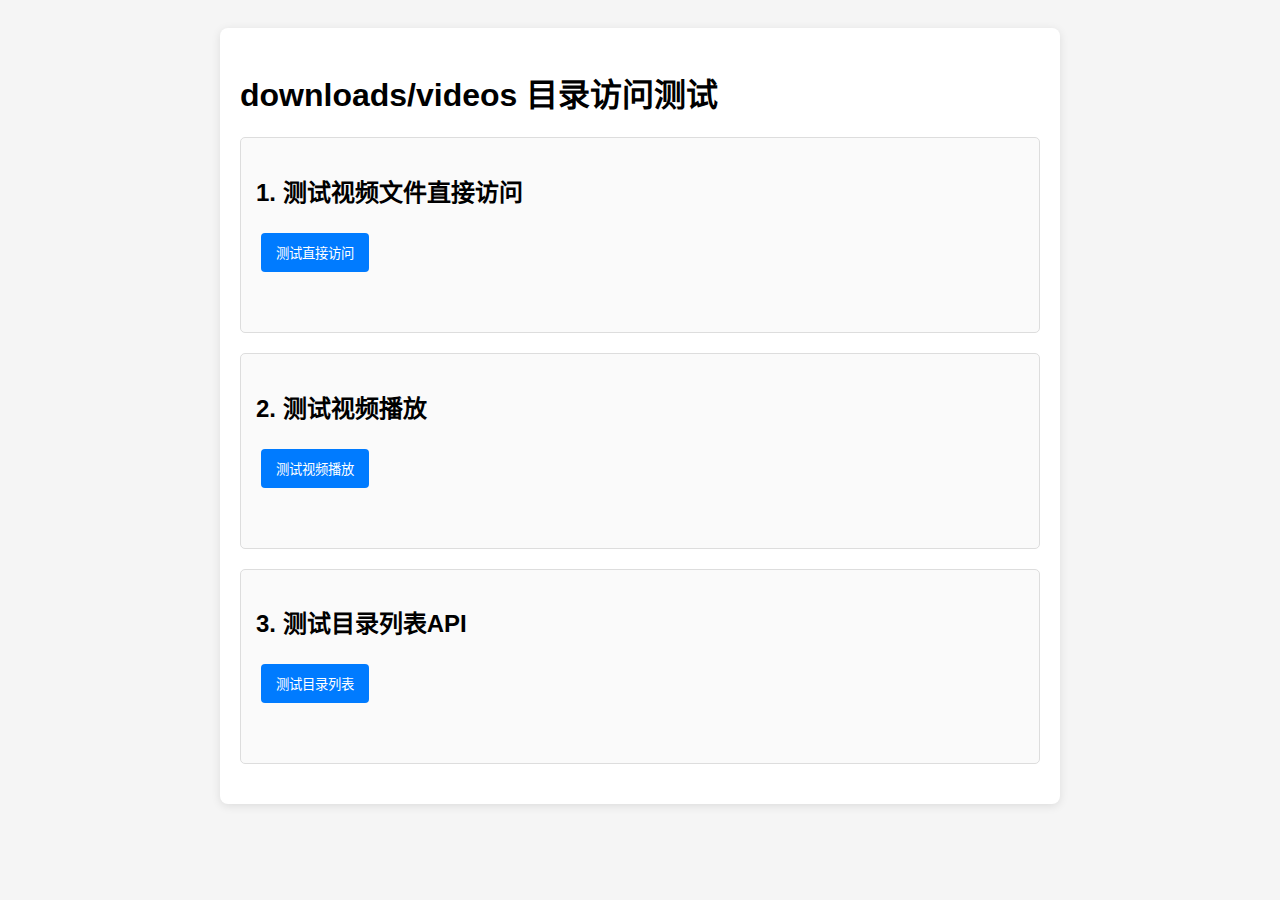
<file: src/main/resources/static/test_videos_access.html>
<!DOCTYPE html>
<html lang="zh-CN">
<head>
    <meta charset="UTF-8">
    <meta name="viewport" content="width=device-width, initial-scale=1.0">
    <title>视频目录访问测试</title>
    <style>
        body {
            font-family: Arial, sans-serif;
            padding: 20px;
            background-color: #f5f5f5;
        }
        .container {
            max-width: 800px;
            margin: 0 auto;
            background: white;
            padding: 20px;
            border-radius: 8px;
            box-shadow: 0 2px 10px rgba(0,0,0,0.1);
        }
        .test-section {
            margin: 20px 0;
            padding: 15px;
            border: 1px solid #ddd;
            border-radius: 5px;
            background: #fafafa;
        }
        button {
            padding: 10px 15px;
            margin: 5px;
            border: none;
            border-radius: 4px;
            cursor: pointer;
            background: #007bff;
            color: white;
        }
        button:hover {
            background: #0056b3;
        }
        .result {
            margin: 10px 0;
            padding: 10px;
            border-radius: 4px;
            font-family: monospace;
        }
        .success {
            background: #d4edda;
            color: #155724;
            border: 1px solid #c3e6cb;
        }
        .error {
            background: #f8d7da;
            color: #721c24;
            border: 1px solid #f5c6cb;
        }
    </style>
</head>
<body>
    <div class="container">
        <h1>downloads/videos 目录访问测试</h1>
        
        <div class="test-section">
            <h2>1. 测试视频文件直接访问</h2>
            <button onclick="testDirectAccess()">测试直接访问</button>
            <div id="direct-result" class="result"></div>
        </div>

        <div class="test-section">
            <h2>2. 测试视频播放</h2>
            <button onclick="testVideoPlayback()">测试视频播放</button>
            <div id="playback-result" class="result"></div>
            <div id="video-container"></div>
        </div>

        <div class="test-section">
            <h2>3. 测试目录列表API</h2>
            <button onclick="testDirectoryListing()">测试目录列表</button>
            <div id="directory-result" class="result"></div>
        </div>
    </div>

    <script>
        // 测试直接访问视频文件
        async function testDirectAccess() {
            const resultDiv = document.getElementById('direct-result');
            const filename = '极品大长腿丝袜御姐 小林的涩涩日常 SVIP1月13日新作  被下属反攻的女上司.mp4';
            const videoUrl = `/downloads/videos/${encodeURIComponent(filename)}`;
            
            resultDiv.innerHTML = `<p>正在测试访问: ${videoUrl}</p>`;
            
            try {
                const response = await fetch(videoUrl, { method: 'HEAD' });
                if (response.ok) {
                    const contentType = response.headers.get('Content-Type');
                    const contentLength = response.headers.get('Content-Length');
                    resultDiv.innerHTML = `
                        <div class="success">
                            ✓ 视频文件访问成功<br>
                            状态码: ${response.status}<br>
                            Content-Type: ${contentType || '未知'}<br>
                            Content-Length: ${contentLength || '未知'} bytes
                        </div>
                    `;
                } else {
                    resultDiv.innerHTML = `
                        <div class="error">
                            ✗ 访问失败<br>
                            状态码: ${response.status}<br>
                            状态文本: ${response.statusText}
                        </div>
                    `;
                }
            } catch (error) {
                resultDiv.innerHTML = `
                    <div class="error">
                        ✗ 请求失败<br>
                        错误信息: ${error.message}
                    </div>
                `;
            }
        }

        // 测试视频播放
        function testVideoPlayback() {
            const resultDiv = document.getElementById('playback-result');
            const container = document.getElementById('video-container');
            const filename = '极品大长腿丝袜御姐 小林的涩涩日常 SVIP1月13日新作  被下属反攻的女上司.mp4';
            const videoUrl = `/downloads/videos/${encodeURIComponent(filename)}`;
            
            resultDiv.innerHTML = `<p>准备播放视频: ${filename}</p>`;
            
            container.innerHTML = `
                <div style="margin-top: 15px; border: 1px solid #ccc; padding: 10px; border-radius: 5px;">
                    <h3>视频播放测试</h3>
                    <video controls width="100%" height="300" preload="metadata">
                        <source src="${videoUrl}" type="video/mp4">
                        您的浏览器不支持视频播放。
                    </video>
                    <p><small>如果视频正常播放，说明静态资源配置正确</small></p>
                </div>
            `;
            
            resultDiv.innerHTML += `
                <div class="success">
                    ✓ 视频播放器已创建<br>
                    视频URL: ${videoUrl}
                </div>
            `;
        }

        // 测试目录列表API
        async function testDirectoryListing() {
            const resultDiv = document.getElementById('directory-result');
            resultDiv.innerHTML = '<p>正在获取目录列表...</p>';
            
            try {
                const response = await fetch('/api/debug/filesystem-files');
                if (response.ok) {
                    const data = await response.json();
                    resultDiv.innerHTML = `
                        <div class="success">
                            ✓ 目录列表获取成功<br>
                            文件总数: ${data.data ? data.data.length : 0}<br>
                            <pre>${JSON.stringify(data, null, 2)}</pre>
                        </div>
                    `;
                } else {
                    resultDiv.innerHTML = `
                        <div class="error">
                            ✗ 获取目录列表失败<br>
                            状态码: ${response.status}
                        </div>
                    `;
                }
            } catch (error) {
                resultDiv.innerHTML = `
                    <div class="error">
                        ✗ 请求失败<br>
                        错误信息: ${error.message}
                    </div>
                `;
            }
        }

        // 页面加载完成后的初始化
        document.addEventListener('DOMContentLoaded', function() {
            console.log('测试页面已加载');
        });
    </script>
</body>
</html>
</file>
